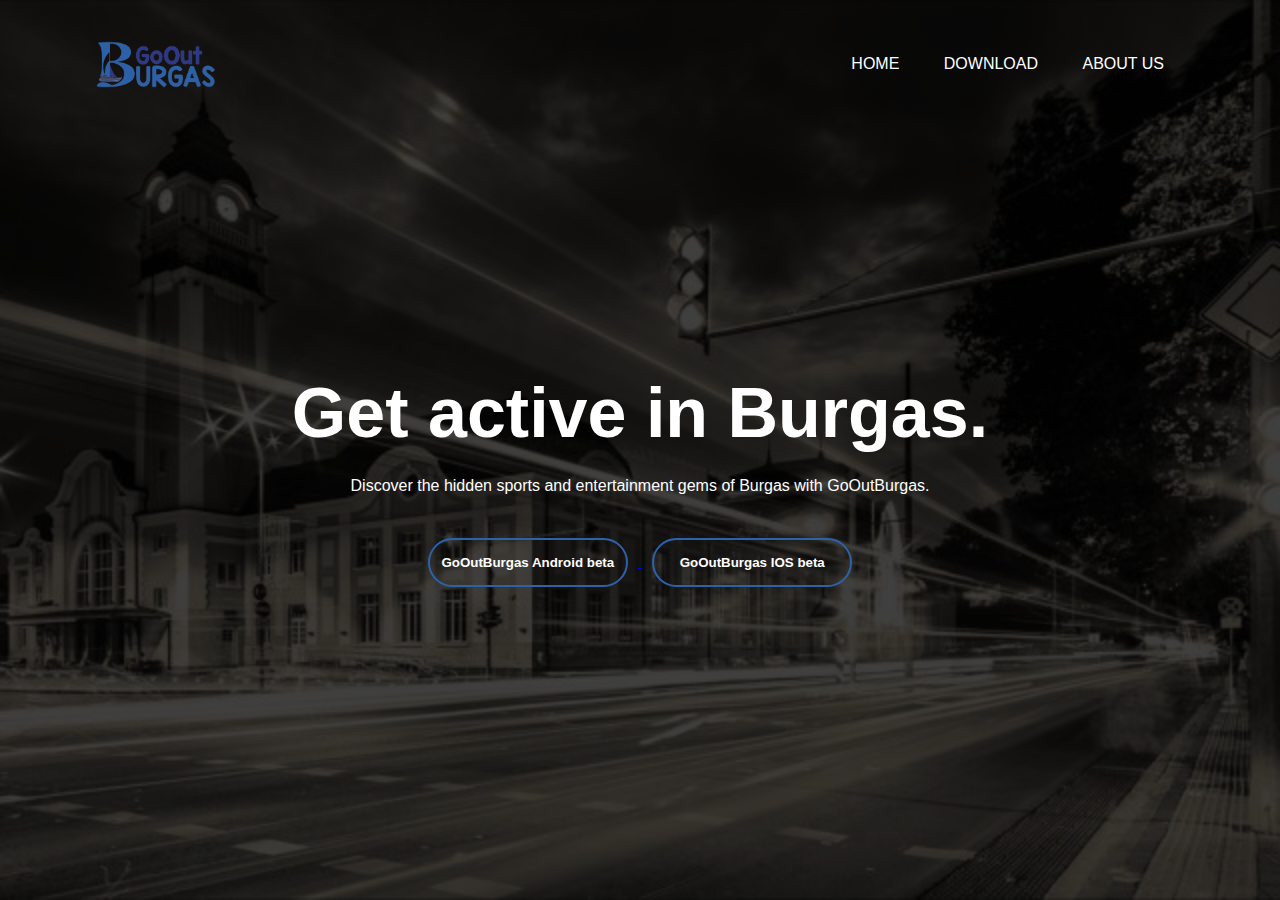
<file: index.html>
<html>

    <head>
        <title>GoOutBurgas </title>
        <link rel="stylesheet" href = "style.css">

        <script>
            function showMessage() {
              alert("At the moment, the iOS beta is unavailable.");
            }
          </script>
    </head>

    <body>
        <div class="banner" >
            <div class = "navbar">
                <img src = "Images/logo6.png" class = "logo">
                <ul>
                    <li><a href="home.html">Home</a></li>
                    <li><a href="index.html">Download</a></li>
                    <li><a href="about.html">About us</a></li>
                </ul>
            </div>

            <div class="content">
                <h1>Get active in Burgas.</h1>
                <p>Discover the hidden sports and entertainment gems of Burgas with GoOutBurgas.</p>
                
                <div>
                    <a href="androidGOB.apk" download>  
                    <button type="button"><span></span>GoOutBurgas Android beta</button>
                    </a> 
                        <button type="button" onclick="showMessage()"><span></span>GoOutBurgas IOS beta</button>
                        </a>
                </div>
            </div>
            
        </div>
    </body>
</html>
</file>
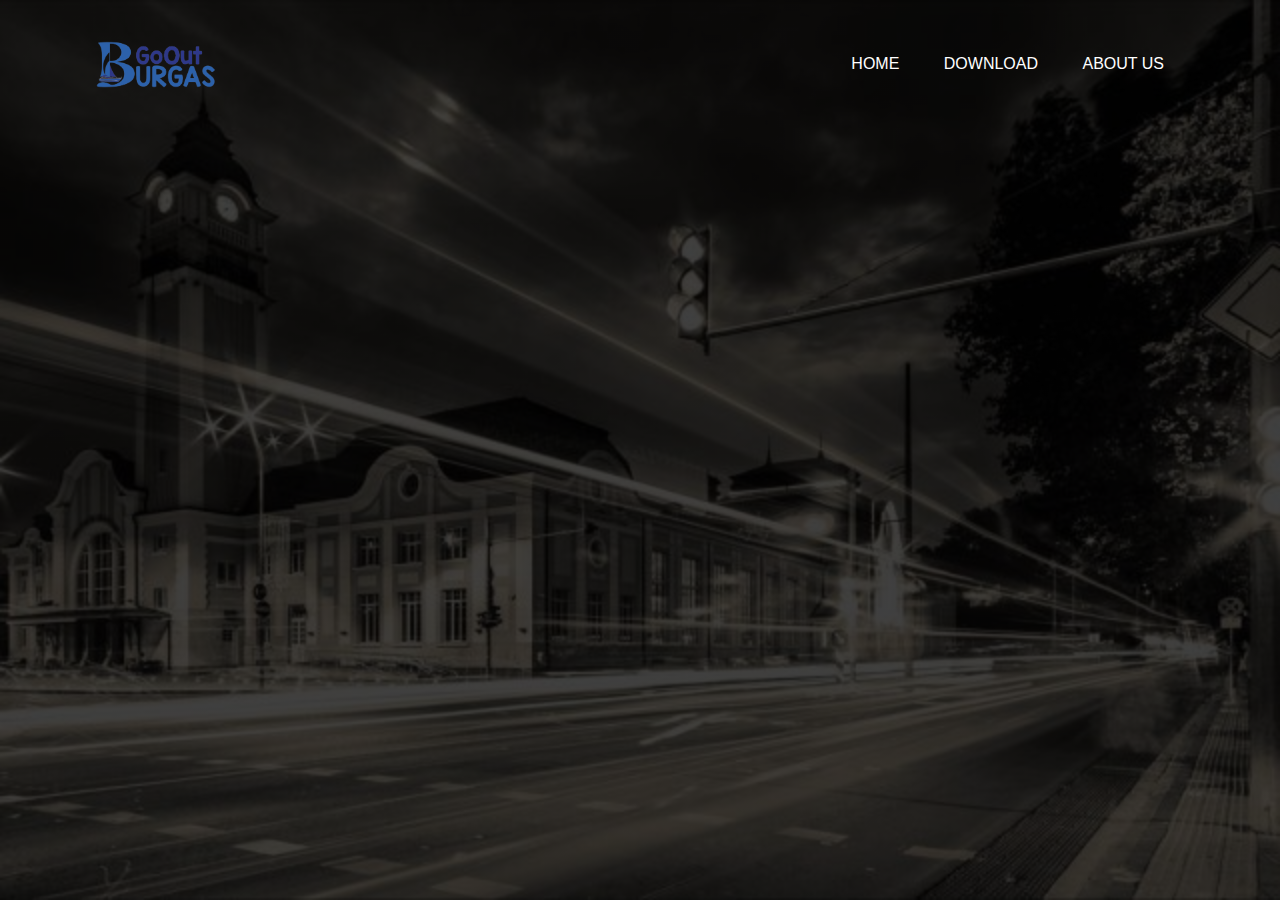
<file: about.html>
<html>

    <head>
        <title>GoOutBurgas | About </title>
        <link rel="stylesheet" href = "style.css">
    </head>

    <body>
        <div class="banner" >
            <div class = "navbar">
                <img src = "Images/logo6.png" class = "logo">
                <ul>
                    <li><a href="home.html">Home</a></li>
                    <li><a href="index.html">Download</a></li>
                    <li><a href="about.html">About us</a></li>
                </ul>
            </div>
        </div>
    </body>
</html>
</file>
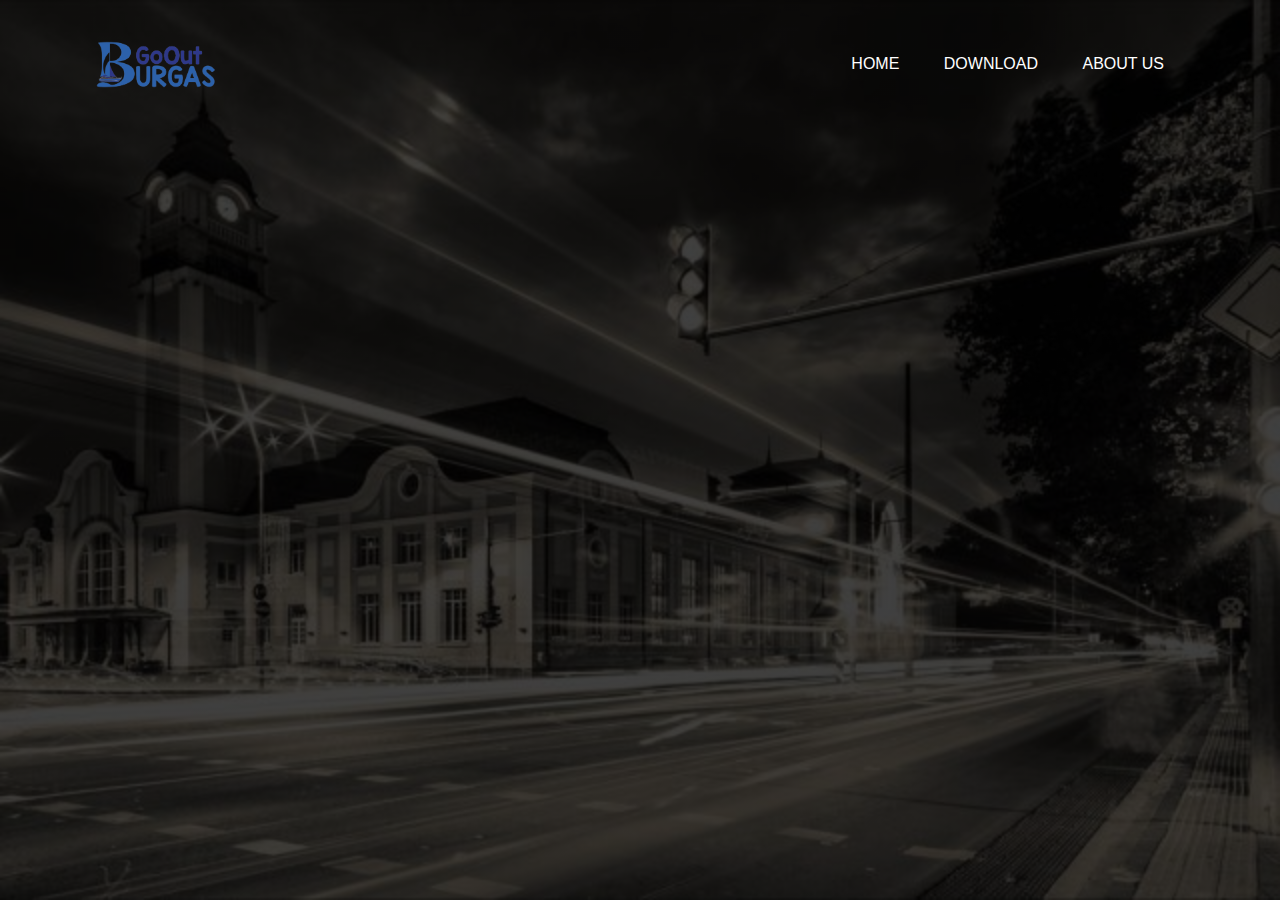
<file: home.html>
<html>

    <head>
        <title>GoOutBurgas | Home </title>
        <link rel="stylesheet" href = "style.css">
    </head>

    <body>
        <div class="banner" >
            <div class = "navbar">
                <img src = "Images/logo6.png" class = "logo">
                <ul>
                    <li><a href="home.html">Home</a></li>
                    <li><a href="index.html">Download</a></li>
                    <li><a href="about.html">About us</a></li>
                </ul>
            </div>
        </div>
    </body>
</html>
</file>
<file: style.css>
*{
    margin: 0;
    padding: 0;
    font-family: 'Trebuchet MS', 'Lucida Sans Unicode', 'Lucida Grande', 'Lucida Sans', Arial, sans-serif;
}

.banner
{
    width: 100%;
    height: 100vh;
    background-image: linear-gradient(rgba(0,0,0,0.75), rgba(0,0,0,0.75)), url(Images/test1.jpg);
    background-size: cover;
    background-position: center;
}

.navbar
{
    width: 85%;
    margin: auto;
    padding: 35px 0;
    display: flex;
    align-items: center;
    justify-content: space-between;
}

.logo
{
    width: 120px;
    cursor: pointer;
}

.navbar ul li 
{
    list-style: none;
    display: inline-block;
    margin: 0 20px;
    position: relative;
}

.navbar ul li a
{
    text-decoration: none;
    color: #fff;
    text-transform: uppercase;
}

.navbar ul li::after
{
   content: '';
   height: 3px;
   width: 0; 
   background-color: #2b62aa;
   position: absolute;
   left: 0;
   bottom: -10px;
   transition: 0.5s;
}

.navbar ul li:hover:after
{
    width: 100%;
}

.content
{
    width: 100%;
    position: absolute;
    top: 50%;
    transform: translateY(-50%);
    text-align: center;
    color: #fff;
}

.content h1
{
    font-size: 70;
    margin-top: 80px;
}

.content p
{
    margin: 20px auto;
    font-weight: 100;
    line-height: 25px;
}

button
{
    width: 200px;
    padding: 15px 0;
    text-align:center;
    margin: 20px 10px;
    border-radius:25px;
    font-weight:bold;
    border: 2px solid #2b62aa;
    background: transparent;
    color:#fff;
    cursor: pointer;
    position: relative;
    overflow: hidden;
}

span
{
    background:#2b62aa;
    height: 100%;
    width: 0;
    border-radius: 25px;
    position:absolute;
    left: 0;
    bottom: 0;
    z-index: -1;
    transition: 500ms;
}

button:hover span{
    width: 100%;
}
</file>
